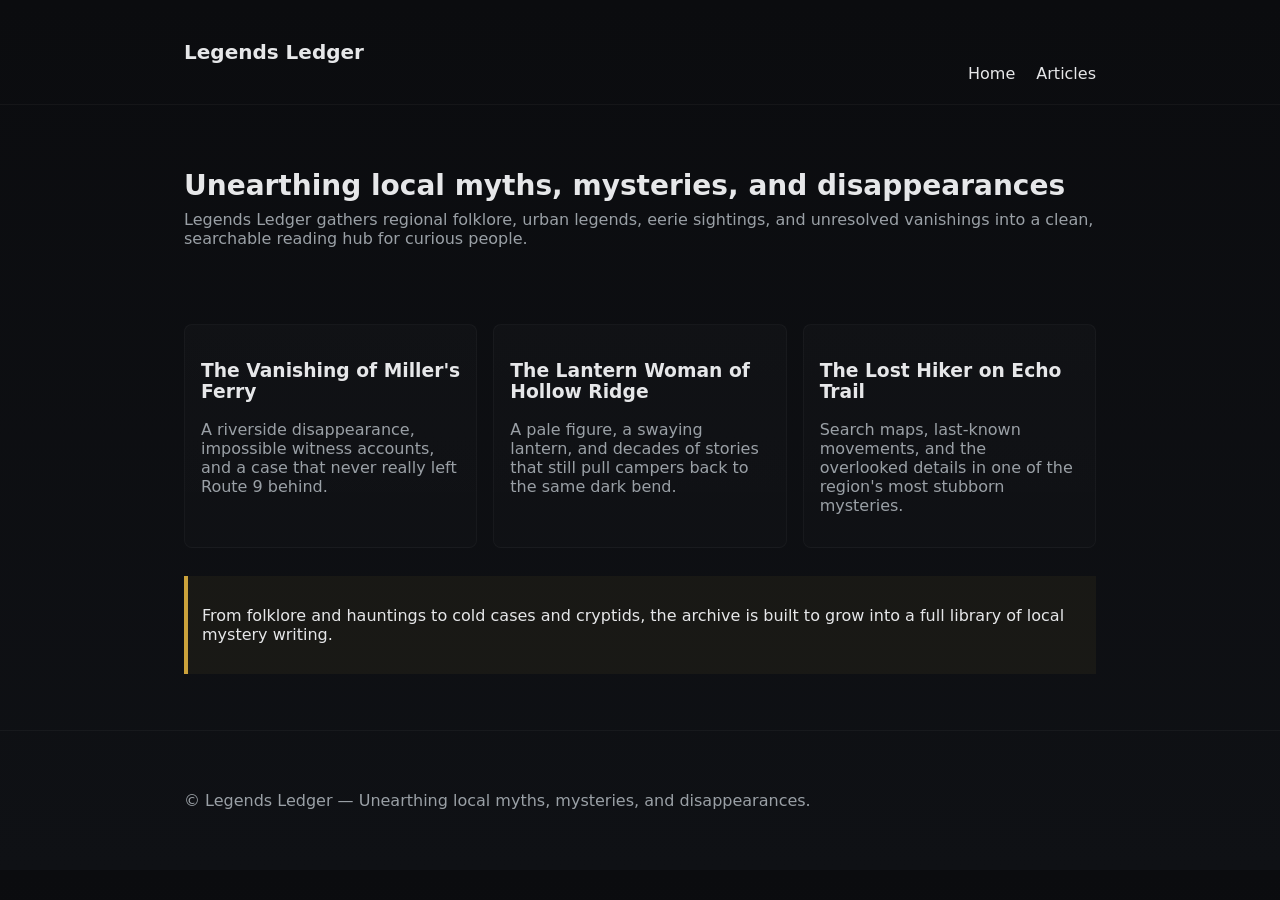
<file: index.html>
<!doctype html>
<html lang="en">
<head>
  <meta charset="utf-8" />
  <meta name="viewport" content="width=device-width,initial-scale=1" />
  <title>Legends Ledger — Local Myths, Mysteries & Unsolved Disappearances</title>
  <meta name="description" content="Dive into a curated map of regional folklore, urban legends, and cold-case disappearances — bite-size histories, eyewitness accounts, and resources for curious readers." />
  <link rel="stylesheet" href="assets/styles.css" />
</head>
<body>
  <header class="site-header">
    <div class="container">
      <h1 class="site-title">Legends Ledger</h1>
      <nav>
        <a href="index.html">Home</a>
        <a href="articles.html">Articles</a>
      </nav>
    </div>
  </header>

  <main class="container">
    <section class="hero">
      <h2>Unearthing local myths, mysteries, and disappearances</h2>
      <p class="lead">Legends Ledger gathers regional folklore, urban legends, eerie sightings, and unresolved vanishings into a clean, searchable reading hub for curious people.</p>
    </section>

    <section class="preview-grid">
      <article class="card">
        <h3>The Vanishing of Miller's Ferry</h3>
        <p class="muted">A riverside disappearance, impossible witness accounts, and a case that never really left Route 9 behind.</p>
      </article>

      <article class="card">
        <h3>The Lantern Woman of Hollow Ridge</h3>
        <p class="muted">A pale figure, a swaying lantern, and decades of stories that still pull campers back to the same dark bend.</p>
      </article>

      <article class="card">
        <h3>The Lost Hiker on Echo Trail</h3>
        <p class="muted">Search maps, last-known movements, and the overlooked details in one of the region's most stubborn mysteries.</p>
      </article>
    </section>

    <section class="callout">
      <p>From folklore and hauntings to cold cases and cryptids, the archive is built to grow into a full library of local mystery writing.</p>
    </section>
  </main>

  <footer class="site-footer">
    <div class="container">
      <p>© Legends Ledger — Unearthing local myths, mysteries, and disappearances.</p>
    </div>
  </footer>

  <script src="assets/main.js"></script>
</body>
</html>
</file>
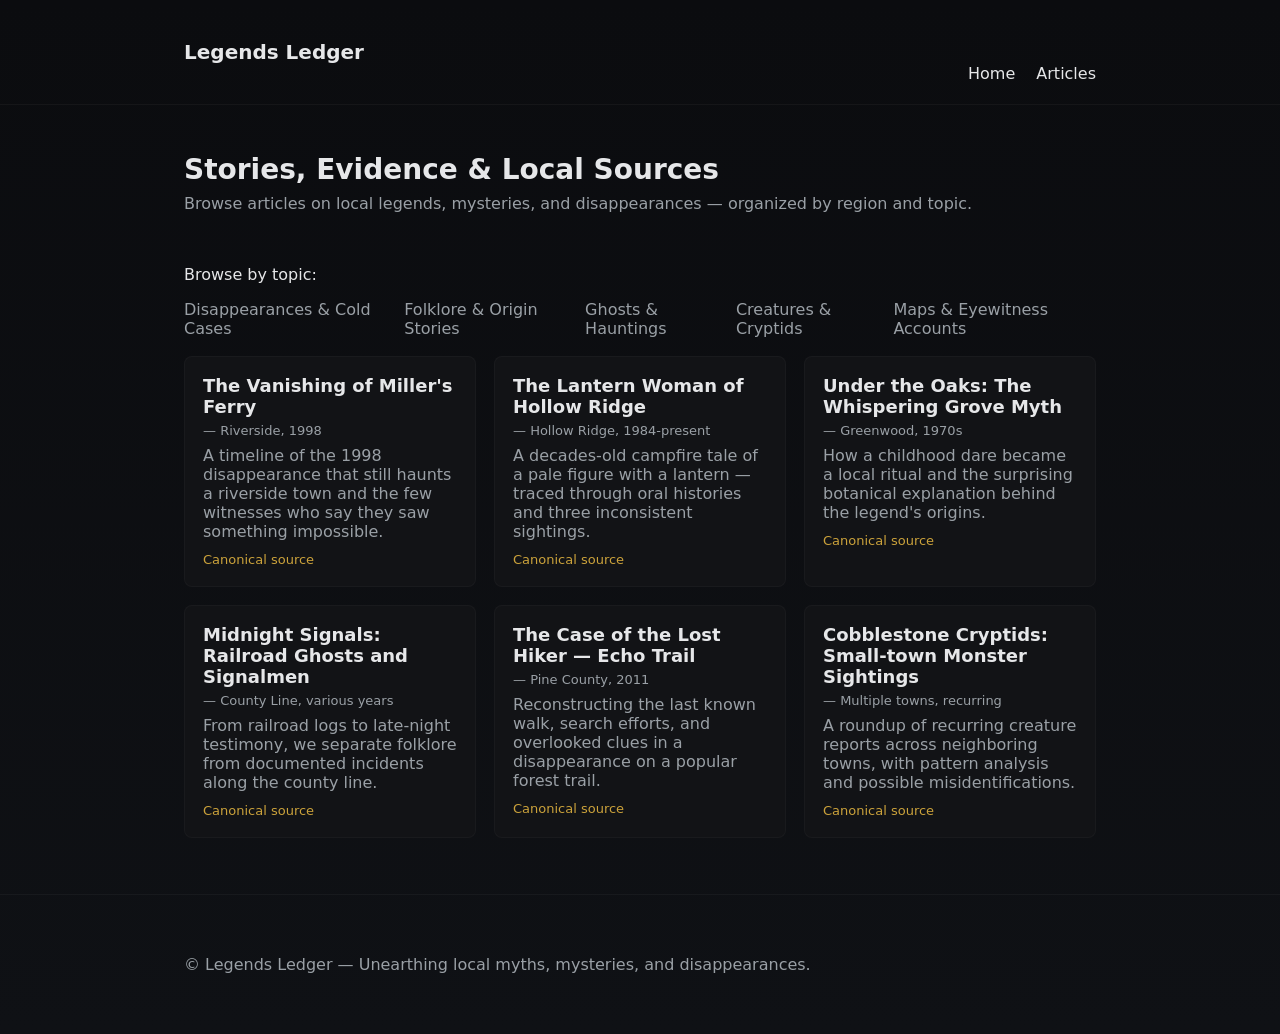
<file: articles.html>
<!doctype html>
<html lang="en">
<head>
  <meta charset="utf-8" />
  <meta name="viewport" content="width=device-width,initial-scale=1" />
  <title>Articles — Legends Ledger: Stories, Evidence & Local Sources</title>
  <meta name="description" content="Browse in-depth and short-read articles on local legends, cryptic folklore, and mysterious vanishings — sorted by region, topic, and primary sources." />
  <link rel="stylesheet" href="assets/styles.css" />
</head>
<body>
  <header class="site-header">
    <div class="container">
      <h1 class="site-title">Legends Ledger</h1>
      <nav>
        <a href="index.html">Home</a>
        <a href="articles.html">Articles</a>
      </nav>
    </div>
  </header>

  <main class="container">
    <section class="hero small">
      <h2>Stories, Evidence & Local Sources</h2>
      <p class="lead">Browse articles on local legends, mysteries, and disappearances — organized by region and topic.</p>
    </section>

    <section class="filters">
      <span class="label">Browse by topic:</span>
      <ul class="topics">
        <li>Disappearances & Cold Cases</li>
        <li>Folklore & Origin Stories</li>
        <li>Ghosts & Hauntings</li>
        <li>Creatures & Cryptids</li>
        <li>Maps & Eyewitness Accounts</li>
      </ul>
    </section>

    <section class="articles-grid">
      <article class="article-card">
        <h3>The Vanishing of Miller's Ferry <span class="meta">— Riverside, 1998</span></h3>
        <p class="teaser">A timeline of the 1998 disappearance that still haunts a riverside town and the few witnesses who say they saw something impossible.</p>
        <a class="source" href="#">Canonical source</a>
      </article>

      <article class="article-card">
        <h3>The Lantern Woman of Hollow Ridge <span class="meta">— Hollow Ridge, 1984-present</span></h3>
        <p class="teaser">A decades-old campfire tale of a pale figure with a lantern — traced through oral histories and three inconsistent sightings.</p>
        <a class="source" href="#">Canonical source</a>
      </article>

      <article class="article-card">
        <h3>Under the Oaks: The Whispering Grove Myth <span class="meta">— Greenwood, 1970s</span></h3>
        <p class="teaser">How a childhood dare became a local ritual and the surprising botanical explanation behind the legend's origins.</p>
        <a class="source" href="#">Canonical source</a>
      </article>

      <article class="article-card">
        <h3>Midnight Signals: Railroad Ghosts and Signalmen <span class="meta">— County Line, various years</span></h3>
        <p class="teaser">From railroad logs to late-night testimony, we separate folklore from documented incidents along the county line.</p>
        <a class="source" href="#">Canonical source</a>
      </article>

      <article class="article-card">
        <h3>The Case of the Lost Hiker — Echo Trail <span class="meta">— Pine County, 2011</span></h3>
        <p class="teaser">Reconstructing the last known walk, search efforts, and overlooked clues in a disappearance on a popular forest trail.</p>
        <a class="source" href="#">Canonical source</a>
      </article>

      <article class="article-card">
        <h3>Cobblestone Cryptids: Small-town Monster Sightings <span class="meta">— Multiple towns, recurring</span></h3>
        <p class="teaser">A roundup of recurring creature reports across neighboring towns, with pattern analysis and possible misidentifications.</p>
        <a class="source" href="#">Canonical source</a>
      </article>
    </section>
  </main>

  <footer class="site-footer">
    <div class="container">
      <p>© Legends Ledger — Unearthing local myths, mysteries, and disappearances.</p>
    </div>
  </footer>

  <script src="assets/main.js"></script>
</body>
</html>
</file>
<file: assets/styles.css>
:root{--bg:#0f1115;--card:#121316;--muted:#9aa0a6;--accent:#cba23b;--text:#e6e7e9}
*{box-sizing:border-box}
body{margin:0;font-family:Inter,system-ui,-apple-system,Segoe UI,Roboto,'Helvetica Neue',Arial;color:var(--text);background:linear-gradient(180deg,#0b0c0f 0%,#0f1115 100%);}
.container{max-width:960px;margin:0 auto;padding:24px}
.site-header{border-bottom:1px solid rgba(255,255,255,0.04);padding:16px 0}
.site-title{margin:0;font-size:20px}
.site-header nav{float:right}
.site-header a{color:var(--text);margin-left:16px;text-decoration:none}
.hero{padding:40px 0}
.hero.small{padding:24px 0}
.hero h2{margin:0;font-size:28px}
.lead{color:var(--muted);margin-top:8px}
.preview-grid{display:grid;grid-template-columns:repeat(auto-fit,minmax(220px,1fr));gap:16px;margin-top:20px}
.card{background:linear-gradient(180deg,rgba(255,255,255,0.02),rgba(255,255,255,0.01));padding:16px;border-radius:8px;border:1px solid rgba(255,255,255,0.03)}
.muted{color:var(--muted)}
.callout{margin-top:28px;padding:14px;background:rgba(203,162,59,0.06);border-left:4px solid var(--accent)}
.site-footer{border-top:1px solid rgba(255,255,255,0.04);padding:20px;margin-top:32px;color:var(--muted)}
.filters{margin:12px 0}
.topics{list-style:none;padding:0;display:flex;gap:12px;color:var(--muted)}
.articles-grid{display:grid;grid-template-columns:repeat(auto-fit,minmax(280px,1fr));gap:18px;margin-top:18px}
.article-card{background:var(--card);padding:18px;border-radius:8px;border:1px solid rgba(255,255,255,0.03)}
.article-card h3{margin:0 0 8px 0;font-size:18px}
.meta{display:block;font-weight:400;color:var(--muted);font-size:13px;margin-top:6px}
.teaser{color:var(--muted);margin:8px 0}
.source{color:var(--accent);text-decoration:none;font-size:13px}
@media (max-width:600px){.site-header nav{float:none;margin-top:8px;text-align:right}}
</file>
